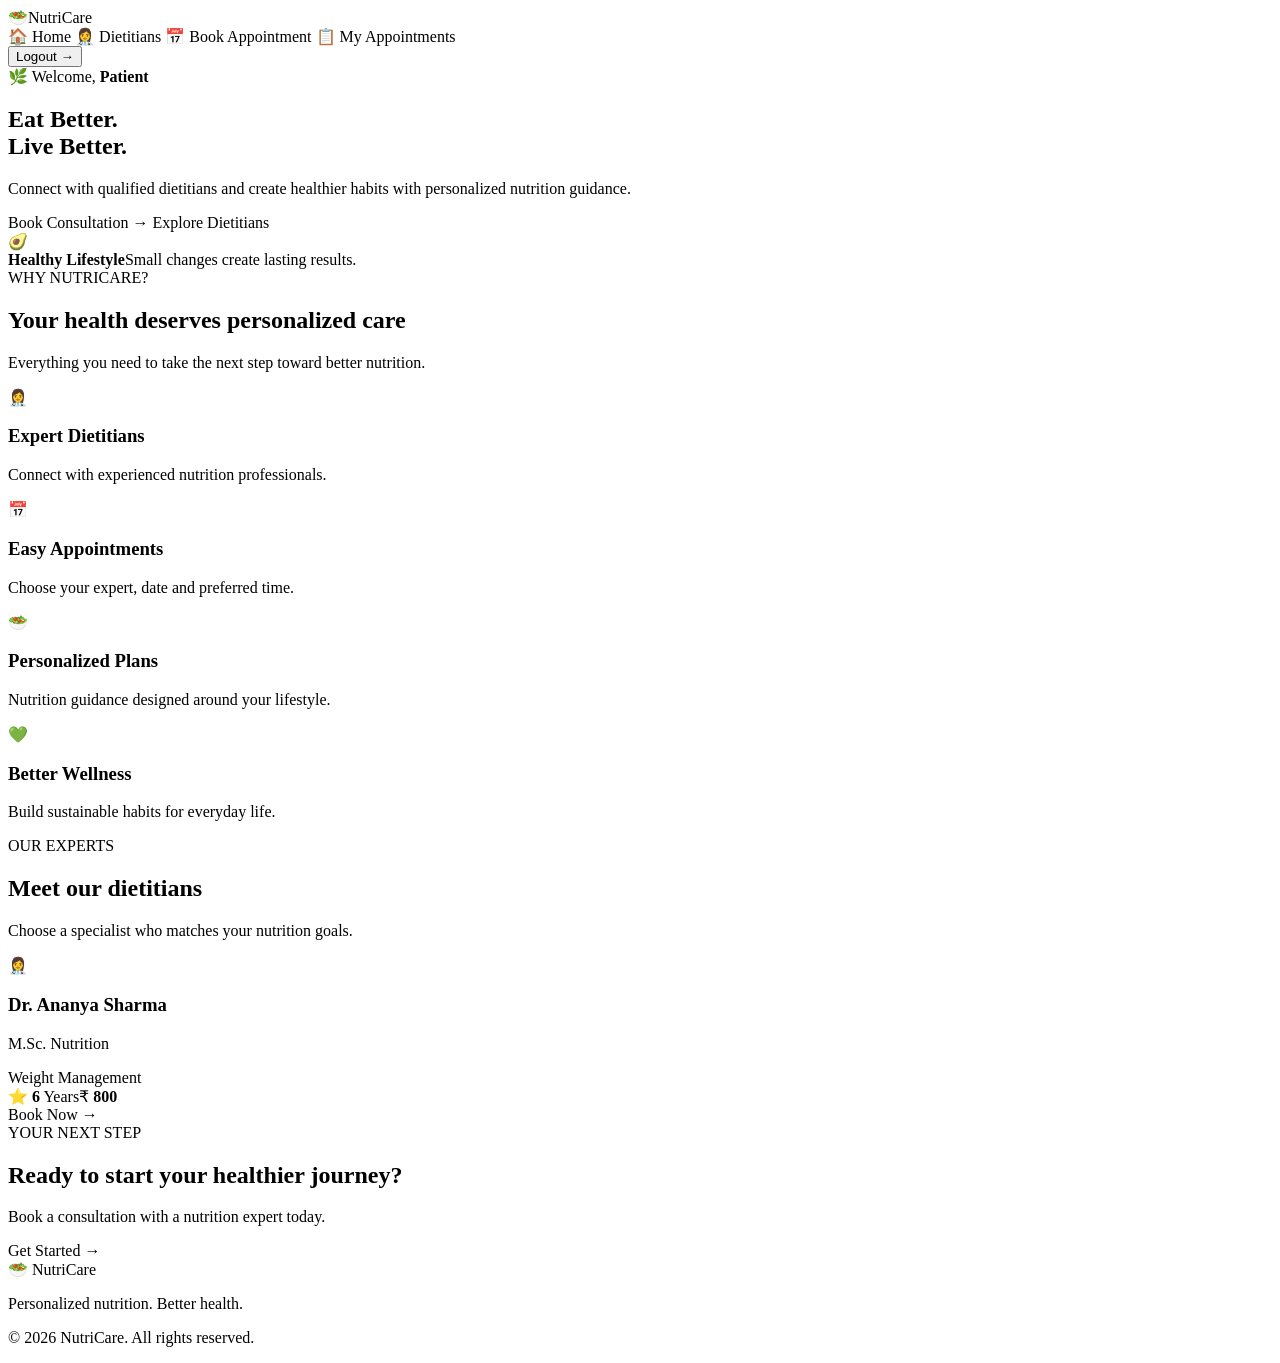
<file: src/main/resources/templates/index.html>
<!DOCTYPE html>
<html lang="en" xmlns:th="http://www.thymeleaf.org">
<head>
    <meta charset="UTF-8">
    <meta name="viewport" content="width=device-width, initial-scale=1.0">
    <title>NutriCare | Home</title>
    <link rel="stylesheet" th:href="@{/css/style.css}">
</head>
<body>
<header class="navbar">
    <a th:href="@{/home}" class="brand"><span class="brand-icon">🥗</span><span class="brand-text">Nutri<span>Care</span></span></a>
    <nav class="nav-links">
        <a th:href="@{/home}" class="nav-link active">🏠 Home</a>
        <a th:href="@{/dietitians}" class="nav-link">👩‍⚕️ Dietitians</a>
        <a th:href="@{/book}" class="nav-link">📅 Book Appointment</a>
        <a th:href="@{/appointments}" class="nav-link">📋 My Appointments</a>
        <form th:action="@{/logout}" method="post" class="logout-form"><button class="nav-logout" type="submit">Logout →</button></form>
    </nav>
</header>

<section class="hero">
    <div class="hero-content">
        <span class="hero-badge">🌿 Welcome, <strong th:text="${userName}">Patient</strong></span>
        <h1>Eat Better.<br><span>Live Better.</span></h1>
        <p>Connect with qualified dietitians and create healthier habits with personalized nutrition guidance.</p>
        <div class="hero-buttons">
            <a th:href="@{/book}" class="primary-button">Book Consultation →</a>
            <a th:href="@{/dietitians}" class="secondary-button">Explore Dietitians</a>
        </div>
    </div>
    <div class="hero-visual"><div class="hero-orbit">🥑</div><div class="hero-card"><strong>Healthy Lifestyle</strong><span>Small changes create lasting results.</span></div></div>
</section>

<section class="section">
    <div class="section-heading"><span>WHY NUTRICARE?</span><h2>Your health deserves personalized care</h2><p>Everything you need to take the next step toward better nutrition.</p></div>
    <div class="feature-grid">
        <div class="feature-card"><div class="feature-icon">👩‍⚕️</div><h3>Expert Dietitians</h3><p>Connect with experienced nutrition professionals.</p></div>
        <div class="feature-card"><div class="feature-icon">📅</div><h3>Easy Appointments</h3><p>Choose your expert, date and preferred time.</p></div>
        <div class="feature-card"><div class="feature-icon">🥗</div><h3>Personalized Plans</h3><p>Nutrition guidance designed around your lifestyle.</p></div>
        <div class="feature-card"><div class="feature-icon">💚</div><h3>Better Wellness</h3><p>Build sustainable habits for everyday life.</p></div>
    </div>
</section>

<section class="section light">
    <div class="section-heading"><span>OUR EXPERTS</span><h2>Meet our dietitians</h2><p>Choose a specialist who matches your nutrition goals.</p></div>
    <div class="dietitian-grid">
        <article class="dietitian-card" th:each="dietitian : ${dietitians}">
            <div class="doctor-avatar">👩‍⚕️</div>
            <h3 th:text="${dietitian.name}">Dr. Ananya Sharma</h3>
            <p class="qualification" th:text="${dietitian.qualification}">M.Sc. Nutrition</p>
            <span class="specialization" th:text="${dietitian.specialization}">Weight Management</span>
            <div class="doctor-info"><span>⭐ <b th:text="${dietitian.experience}">6</b> Years</span><span>₹ <b th:text="${dietitian.consultationFee}">800</b></span></div>
            <a th:href="@{/book}" class="card-button">Book Now →</a>
        </article>
    </div>
</section>

<section class="cta"><div><span class="eyebrow light-text">YOUR NEXT STEP</span><h2>Ready to start your healthier journey?</h2><p>Book a consultation with a nutrition expert today.</p></div><a th:href="@{/book}" class="white-button">Get Started →</a></section>
<footer><div class="footer-logo">🥗 NutriCare</div><p>Personalized nutrition. Better health.</p><p class="copyright">© 2026 NutriCare. All rights reserved.</p></footer>
<script th:src="@{/js/script.js}"></script>
</body>
</html>
</file>
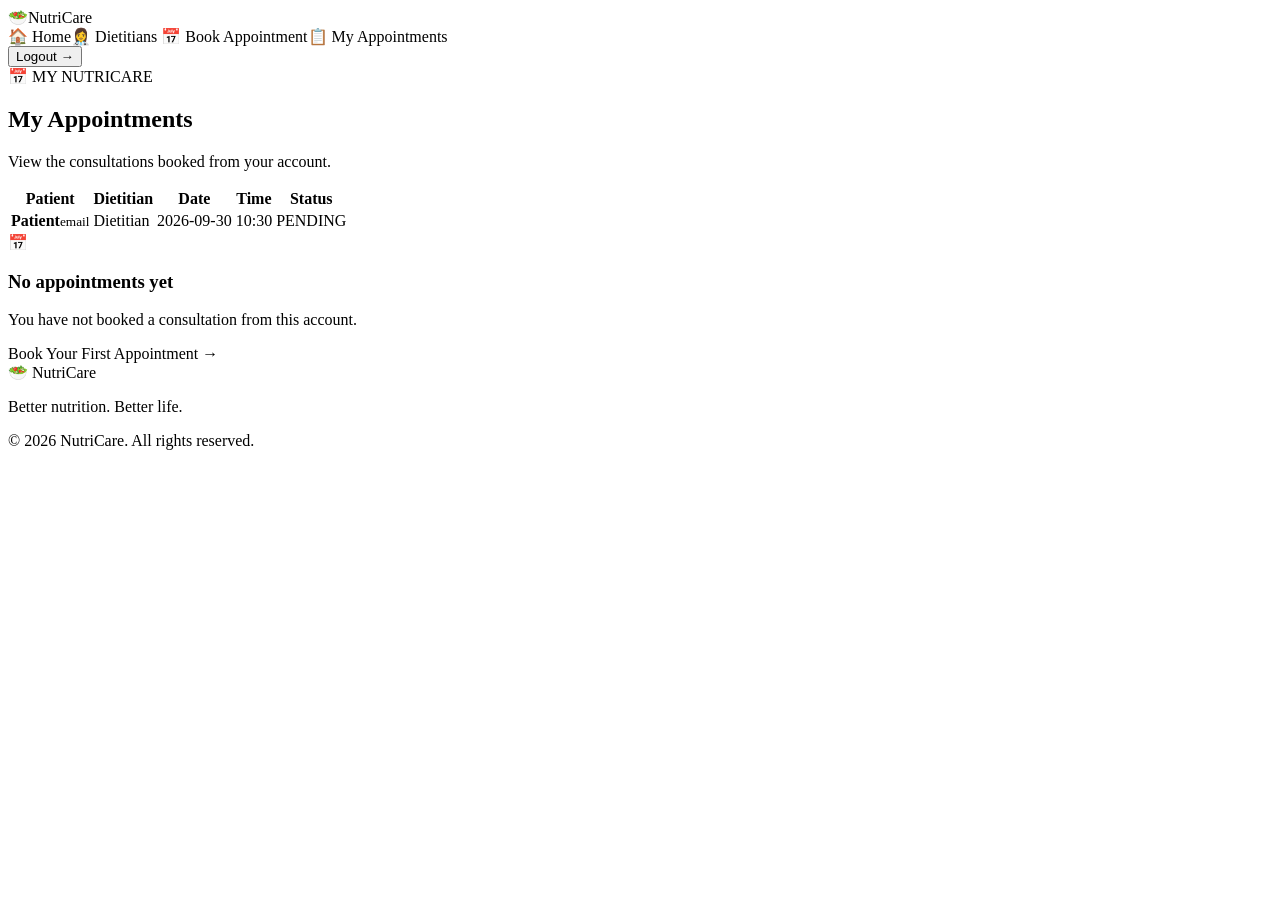
<file: src/main/resources/templates/appointments.html>
<!DOCTYPE html>
<html lang="en" xmlns:th="http://www.thymeleaf.org">
<head>
    <meta charset="UTF-8"><meta name="viewport" content="width=device-width, initial-scale=1.0">
    <title>My Appointments | NutriCare</title><link rel="stylesheet" th:href="@{/css/style.css}">
</head>
<body>
<header class="navbar">
    <a th:href="@{/home}" class="brand"><span class="brand-icon">🥗</span><span class="brand-text">Nutri<span>Care</span></span></a>
    <nav class="nav-links">
        <a th:href="@{/home}" class="nav-link">🏠 Home</a><a th:href="@{/dietitians}" class="nav-link">👩‍⚕️ Dietitians</a>
        <a th:href="@{/book}" class="nav-link">📅 Book Appointment</a><a th:href="@{/appointments}" class="nav-link active">📋 My Appointments</a>
        <form th:action="@{/logout}" method="post" class="logout-form"><button class="nav-logout" type="submit">Logout →</button></form>
    </nav>
</header>
<section class="page-header"><span>📅 MY NUTRICARE</span><h1>My Appointments</h1><p>View the consultations booked from your account.</p></section>
<section class="appointment-section">
    <div class="alert success" th:if="${successMessage}" th:text="${successMessage}"></div>
    <div class="appointment-table-container" th:if="${!#lists.isEmpty(appointments)}">
        <table><thead><tr><th>Patient</th><th>Dietitian</th><th>Date</th><th>Time</th><th>Status</th></tr></thead>
        <tbody><tr th:each="appointment : ${appointments}"><td><strong th:text="${appointment.patientName}">Patient</strong><small th:text="${appointment.patientEmail}">email</small></td><td th:text="${appointment.dietitianName}">Dietitian</td><td th:text="${appointment.appointmentDate}">2026-09-30</td><td th:text="${appointment.appointmentTime}">10:30</td><td><span class="status" th:text="${appointment.status}" th:classappend="${appointment.status == 'CONFIRMED'} ? ' confirmed' : (${appointment.status == 'CANCELLED'} ? ' cancelled' : ' pending')">PENDING</span></td></tr></tbody></table>
    </div>
    <div class="empty-state" th:if="${#lists.isEmpty(appointments)}"><div class="empty-icon">📅</div><h3>No appointments yet</h3><p>You have not booked a consultation from this account.</p><a th:href="@{/book}" class="primary-button">Book Your First Appointment →</a></div>
</section>
<footer><div class="footer-logo">🥗 NutriCare</div><p>Better nutrition. Better life.</p><p class="copyright">© 2026 NutriCare. All rights reserved.</p></footer>
</body>
</html>
</file>
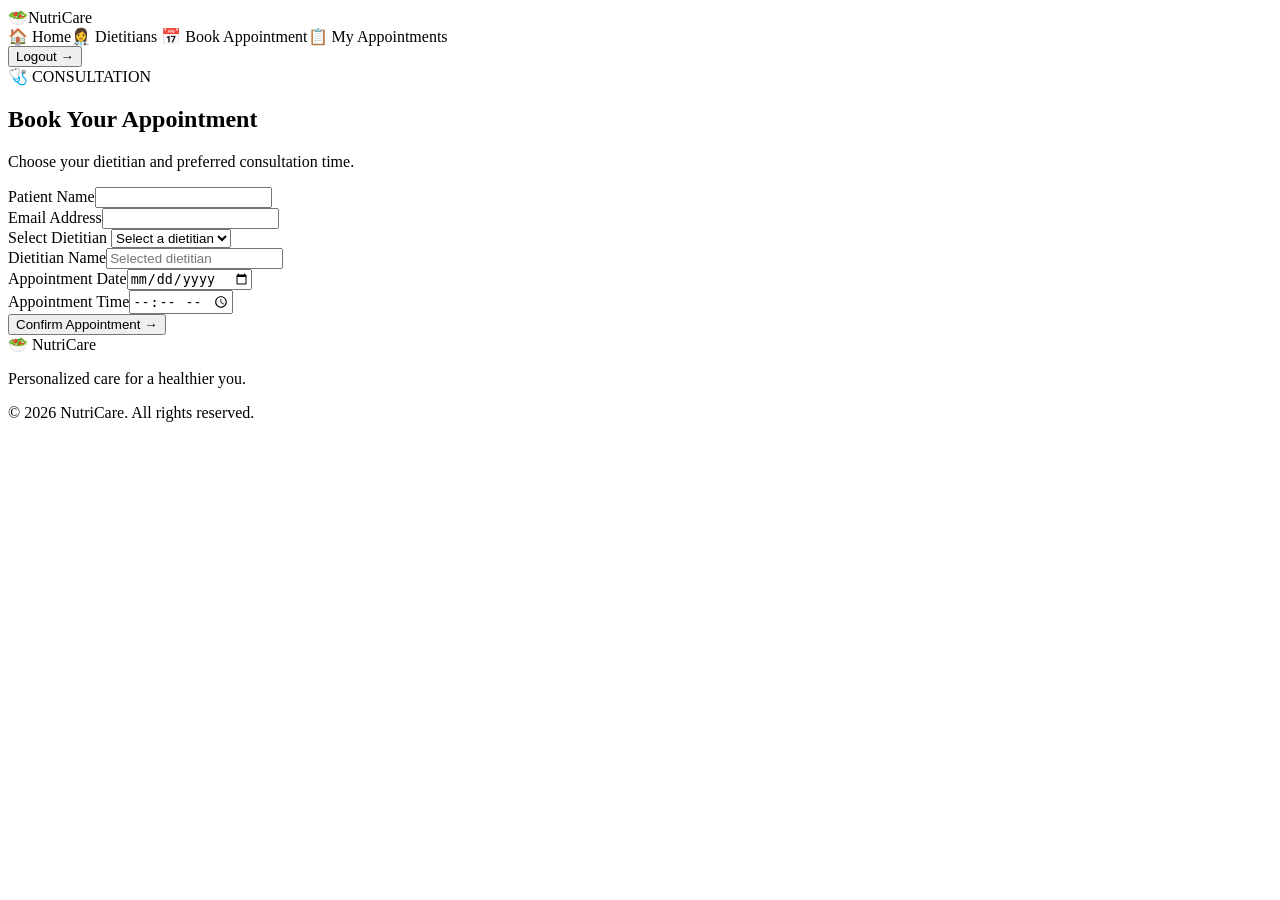
<file: src/main/resources/templates/book-appointment.html>
<!DOCTYPE html>
<html lang="en" xmlns:th="http://www.thymeleaf.org">
<head>
    <meta charset="UTF-8"><meta name="viewport" content="width=device-width, initial-scale=1.0">
    <title>Book Appointment | NutriCare</title><link rel="stylesheet" th:href="@{/css/style.css}">
</head>
<body>
<header class="navbar">
    <a th:href="@{/home}" class="brand"><span class="brand-icon">🥗</span><span class="brand-text">Nutri<span>Care</span></span></a>
    <nav class="nav-links">
        <a th:href="@{/home}" class="nav-link">🏠 Home</a><a th:href="@{/dietitians}" class="nav-link">👩‍⚕️ Dietitians</a>
        <a th:href="@{/book}" class="nav-link active">📅 Book Appointment</a><a th:href="@{/appointments}" class="nav-link">📋 My Appointments</a>
        <form th:action="@{/logout}" method="post" class="logout-form"><button class="nav-logout" type="submit">Logout →</button></form>
    </nav>
</header>
<section class="form-page"><div class="form-container">
    <div class="form-header"><span class="eyebrow">🩺 CONSULTATION</span><h1>Book Your Appointment</h1><p>Choose your dietitian and preferred consultation time.</p></div>
    <div class="alert error" th:if="${error}" th:text="${error}"></div>
    <form th:action="@{/book}" th:object="${appointment}" method="post">
        <div class="form-grid">
            <div class="form-group"><label>Patient Name</label><input type="text" th:value="${userName}" readonly></div>
            <div class="form-group"><label>Email Address</label><input type="email" th:value="${userEmail}" readonly></div>
            <div class="form-group full-width"><label for="dietitianSelect">Select Dietitian</label>
                <select id="dietitianSelect" th:field="*{dietitianId}" required>
                    <option value="">Select a dietitian</option>
                    <option th:each="dietitian : ${dietitians}" th:value="${dietitian.id}" th:text="${dietitian.name + ' — ' + dietitian.specialization}" th:attr="data-name=${dietitian.name}"></option>
                </select>
            </div>
            <div class="form-group full-width"><label for="dietitianName">Dietitian Name</label><input id="dietitianName" th:field="*{dietitianName}" readonly placeholder="Selected dietitian"></div>
            <div class="form-group"><label for="appointmentDate">Appointment Date</label><input id="appointmentDate" type="date" th:field="*{appointmentDate}" required></div>
            <div class="form-group"><label for="appointmentTime">Appointment Time</label><input id="appointmentTime" type="time" th:field="*{appointmentTime}" required></div>
        </div>
        <button class="primary-button full" type="submit">Confirm Appointment →</button>
    </form>
</div></section>
<footer><div class="footer-logo">🥗 NutriCare</div><p>Personalized care for a healthier you.</p><p class="copyright">© 2026 NutriCare. All rights reserved.</p></footer>
<script th:src="@{/js/script.js}"></script>
</body>
</html>
</file>
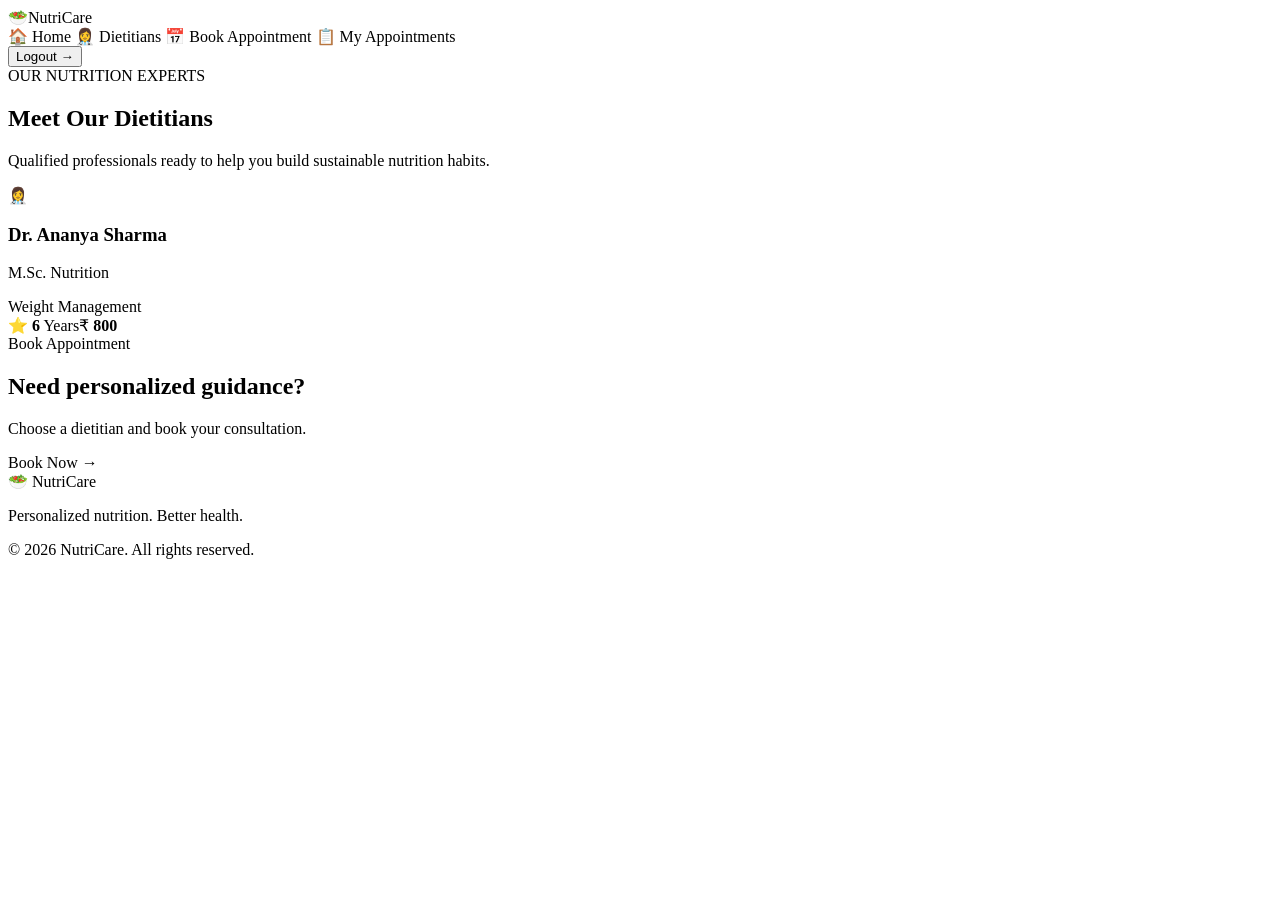
<file: src/main/resources/templates/dietitians.html>
<!DOCTYPE html>
<html lang="en" xmlns:th="http://www.thymeleaf.org">
<head>
    <meta charset="UTF-8">
    <meta name="viewport" content="width=device-width, initial-scale=1.0">
    <title>Dietitians | NutriCare</title>
    <link rel="stylesheet" th:href="@{/css/style.css}">
</head>
<body>
<header class="navbar">
    <a th:href="@{/home}" class="brand"><span class="brand-icon">🥗</span><span class="brand-text">Nutri<span>Care</span></span></a>
    <nav class="nav-links">
        <a th:href="@{/home}" class="nav-link">🏠 Home</a>
        <a th:href="@{/dietitians}" class="nav-link active">👩‍⚕️ Dietitians</a>
        <a th:href="@{/book}" class="nav-link">📅 Book Appointment</a>
        <a th:href="@{/appointments}" class="nav-link">📋 My Appointments</a>
        <form th:action="@{/logout}" method="post" class="logout-form"><button class="nav-logout" type="submit">Logout →</button></form>
    </nav>
</header>
<section class="page-header"><span>OUR NUTRITION EXPERTS</span><h1>Meet Our Dietitians</h1><p>Qualified professionals ready to help you build sustainable nutrition habits.</p></section>
<section class="section"><div class="dietitian-grid">
    <article class="dietitian-card" th:each="dietitian : ${dietitians}">
        <div class="doctor-avatar">👩‍⚕️</div><h3 th:text="${dietitian.name}">Dr. Ananya Sharma</h3>
        <p class="qualification" th:text="${dietitian.qualification}">M.Sc. Nutrition</p>
        <span class="specialization" th:text="${dietitian.specialization}">Weight Management</span>
        <div class="doctor-info"><span>⭐ <b th:text="${dietitian.experience}">6</b> Years</span><span>₹ <b th:text="${dietitian.consultationFee}">800</b></span></div>
        <a th:href="@{/book}" class="card-button">Book Appointment</a>
    </article>
</div></section>
<section class="cta"><div><h2>Need personalized guidance?</h2><p>Choose a dietitian and book your consultation.</p></div><a th:href="@{/book}" class="white-button">Book Now →</a></section>
<footer><div class="footer-logo">🥗 NutriCare</div><p>Personalized nutrition. Better health.</p><p class="copyright">© 2026 NutriCare. All rights reserved.</p></footer>
<script th:src="@{/js/script.js}"></script>
</body>
</html>
</file>
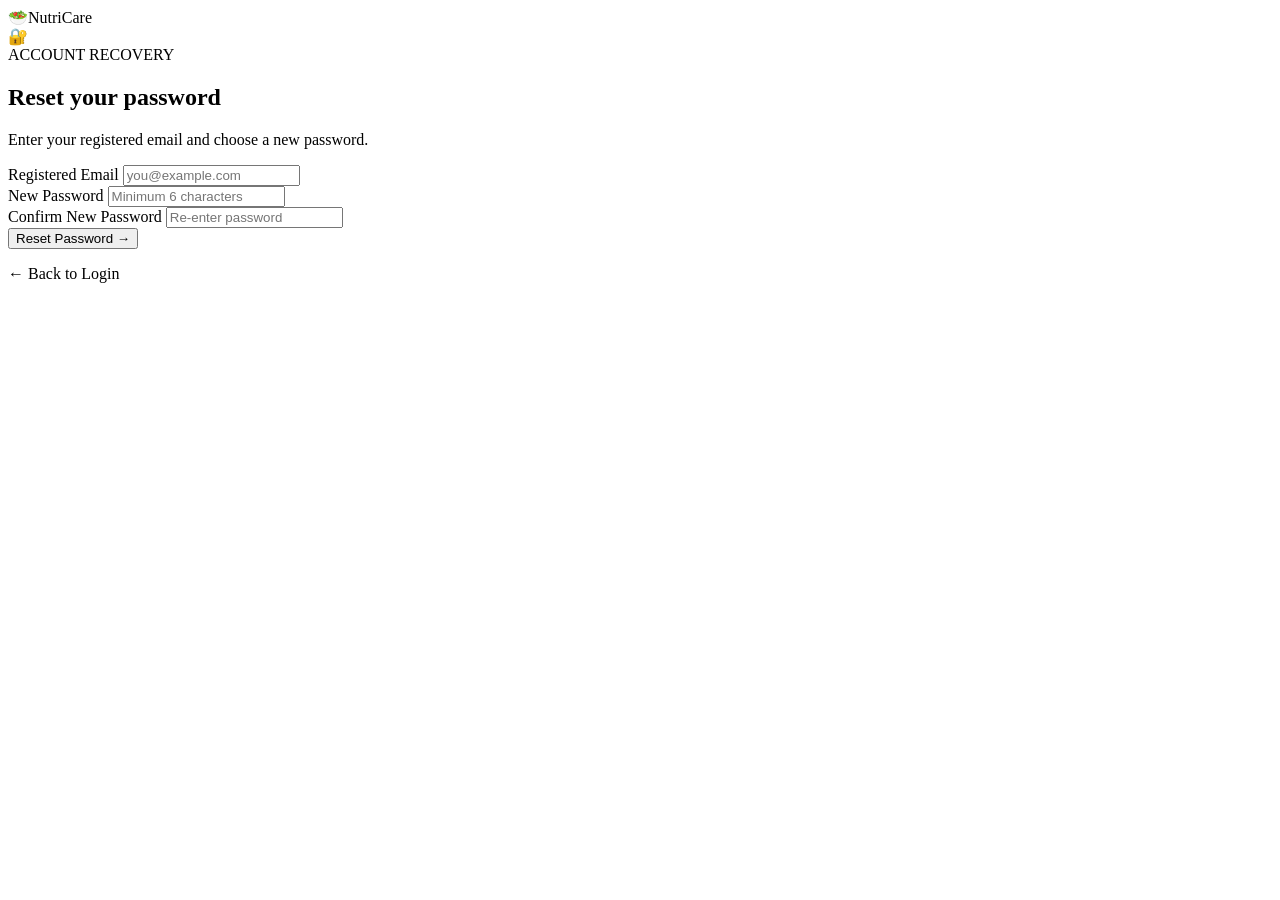
<file: src/main/resources/templates/forgot-password.html>
<!DOCTYPE html>
<html lang="en" xmlns:th="http://www.thymeleaf.org">
<head>
    <meta charset="UTF-8">
    <meta name="viewport" content="width=device-width, initial-scale=1.0">
    <title>Forgot Password | NutriCare</title>
    <link rel="stylesheet" th:href="@{/css/style.css}">
</head>
<body class="auth-page">
<header class="simple-nav">
    <a class="brand" th:href="@{/patient/register}"><span class="brand-icon">🥗</span><span class="brand-text">Nutri<span>Care</span></span></a>
</header>
<main class="auth-shell">
    <section class="auth-card single">
        <div class="auth-icon">🔐</div>
        <span class="eyebrow">ACCOUNT RECOVERY</span>
        <h1>Reset your password</h1>
        <p class="muted">Enter your registered email and choose a new password.</p>
        <div class="alert error" th:if="${error}" th:text="${error}"></div>
        <form th:action="@{/forgot-password}" method="post">
            <div class="form-group">
                <label for="email">Registered Email</label>
                <input id="email" name="email" type="email" required placeholder="you@example.com">
            </div>
            <div class="form-group">
                <label for="password">New Password</label>
                <input id="password" name="password" type="password" minlength="6" required placeholder="Minimum 6 characters">
            </div>
            <div class="form-group">
                <label for="confirmPassword">Confirm New Password</label>
                <input id="confirmPassword" name="confirmPassword" type="password" minlength="6" required placeholder="Re-enter password">
            </div>
            <button class="primary-button full" type="submit">Reset Password <span>→</span></button>
        </form>
        <p class="auth-switch"><a th:href="@{/login}">← Back to Login</a></p>
    </section>
</main>
<script th:src="@{/js/script.js}"></script>
</body>
</html>
</file>
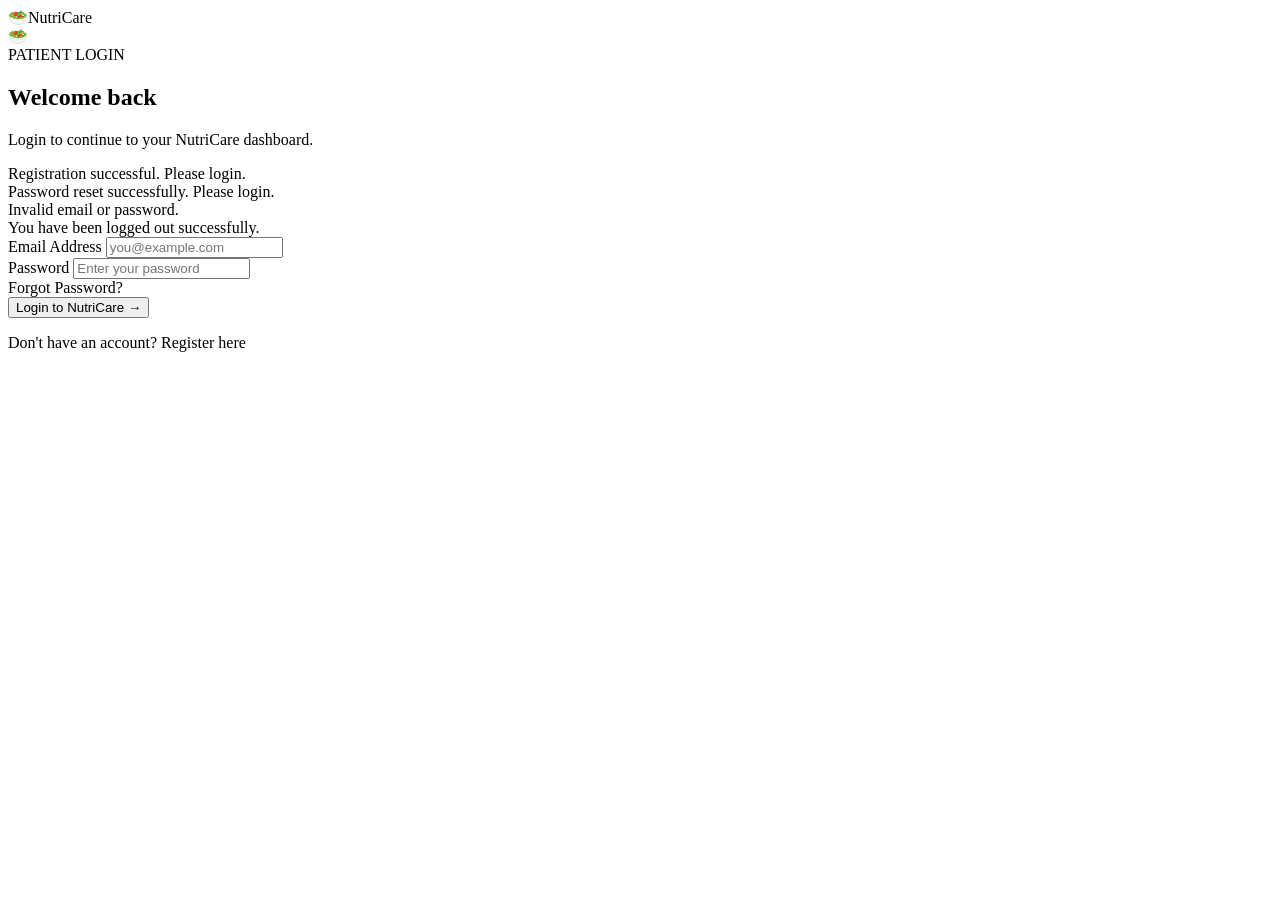
<file: src/main/resources/templates/login.html>
<!DOCTYPE html>
<html lang="en" xmlns:th="http://www.thymeleaf.org">
<head>
    <meta charset="UTF-8">
    <meta name="viewport" content="width=device-width, initial-scale=1.0">
    <title>Login | NutriCare</title>
    <link rel="stylesheet" th:href="@{/css/style.css}">
</head>
<body class="auth-page">
<header class="simple-nav">
    <a class="brand" th:href="@{/patient/register}"><span class="brand-icon">🥗</span><span class="brand-text">Nutri<span>Care</span></span></a>
</header>
<main class="auth-shell">
    <section class="auth-card single">
        <div class="auth-icon">🥗</div>
        <span class="eyebrow">PATIENT LOGIN</span>
        <h1>Welcome back</h1>
        <p class="muted">Login to continue to your NutriCare dashboard.</p>

        <div class="alert success" th:if="${param.registered}">Registration successful. Please login.</div>
        <div class="alert success" th:if="${param.reset}">Password reset successfully. Please login.</div>
        <div class="alert error" th:if="${param.error}">Invalid email or password.</div>
        <div class="alert success" th:if="${param.logout}">You have been logged out successfully.</div>

        <form th:action="@{/login}" method="post">
            <div class="form-group">
                <label for="email">Email Address</label>
                <input id="email" name="email" type="email" placeholder="you@example.com" required autocomplete="email">
            </div>
            <div class="form-group">
                <label for="password">Password</label>
                <input id="password" name="password" type="password" placeholder="Enter your password" required autocomplete="current-password">
            </div>
            <div class="form-options"><a th:href="@{/forgot-password}">Forgot Password?</a></div>
            <button class="primary-button full" type="submit">Login to NutriCare <span>→</span></button>
        </form>
        <p class="auth-switch">Don't have an account? <a th:href="@{/patient/register}">Register here</a></p>
    </section>
</main>
</body>
</html>
</file>
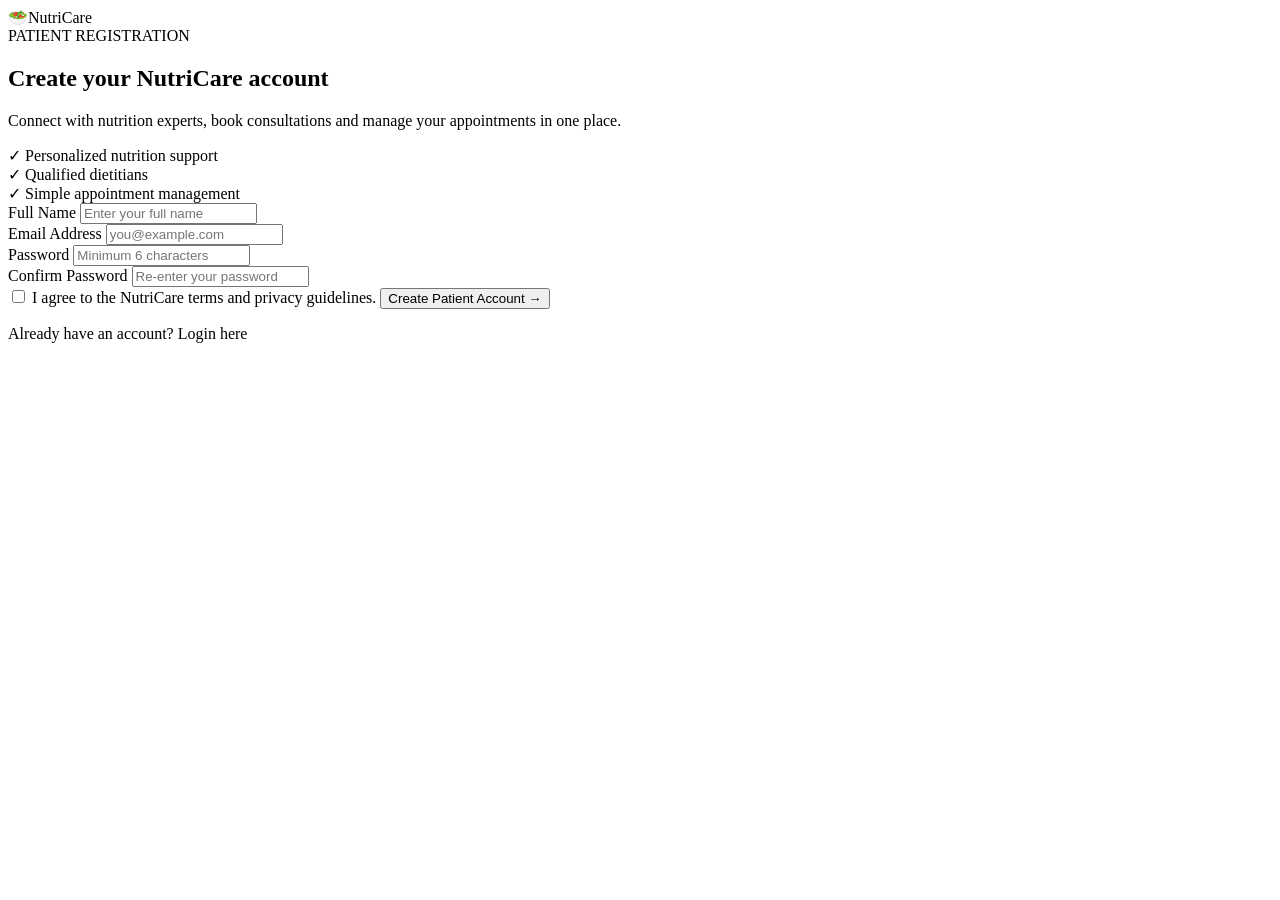
<file: src/main/resources/templates/register.html>
<!DOCTYPE html>
<html lang="en" xmlns:th="http://www.thymeleaf.org">
<head>
    <meta charset="UTF-8">
    <meta name="viewport" content="width=device-width, initial-scale=1.0">
    <title>Register | NutriCare</title>
    <link rel="stylesheet" th:href="@{/css/style.css}">
</head>
<body class="auth-page">
<header class="simple-nav">
    <a class="brand" th:href="@{/patient/register}"><span class="brand-icon">🥗</span><span class="brand-text">Nutri<span>Care</span></span></a>
</header>
<main class="auth-shell wide">
    <section class="auth-card registration-card">
        <div class="auth-intro">
            <span class="eyebrow">PATIENT REGISTRATION</span>
            <h1>Create your NutriCare account</h1>
            <p>Connect with nutrition experts, book consultations and manage your appointments in one place.</p>
            <div class="intro-points">
                <div>✓ Personalized nutrition support</div>
                <div>✓ Qualified dietitians</div>
                <div>✓ Simple appointment management</div>
            </div>
        </div>
        <div class="auth-form-area">
            <div class="alert error" th:if="${error}" th:text="${error}"></div>
            <form th:action="@{/patient/register}" th:object="${user}" method="post" id="registrationForm">
                <div class="form-group">
                    <label for="name">Full Name</label>
                    <input id="name" type="text" th:field="*{name}" placeholder="Enter your full name" required maxlength="100">
                </div>
                <div class="form-group">
                    <label for="email">Email Address</label>
                    <input id="email" type="email" th:field="*{email}" placeholder="you@example.com" required maxlength="150">
                </div>
                <div class="form-group">
                    <label for="password">Password</label>
                    <input id="password" type="password" th:field="*{password}" placeholder="Minimum 6 characters" minlength="6" required>
                </div>
                <div class="form-group">
                    <label for="confirmPassword">Confirm Password</label>
                    <input id="confirmPassword" type="password" placeholder="Re-enter your password" minlength="6" required>
                </div>
                <label class="check-row"><input type="checkbox" required> <span>I agree to the NutriCare terms and privacy guidelines.</span></label>
                <button class="primary-button full" type="submit">Create Patient Account <span>→</span></button>
            </form>
            <p class="auth-switch">Already have an account? <a th:href="@{/login}">Login here</a></p>
        </div>
    </section>
</main>
<script th:src="@{/js/script.js}"></script>
</body>
</html>
</file>
